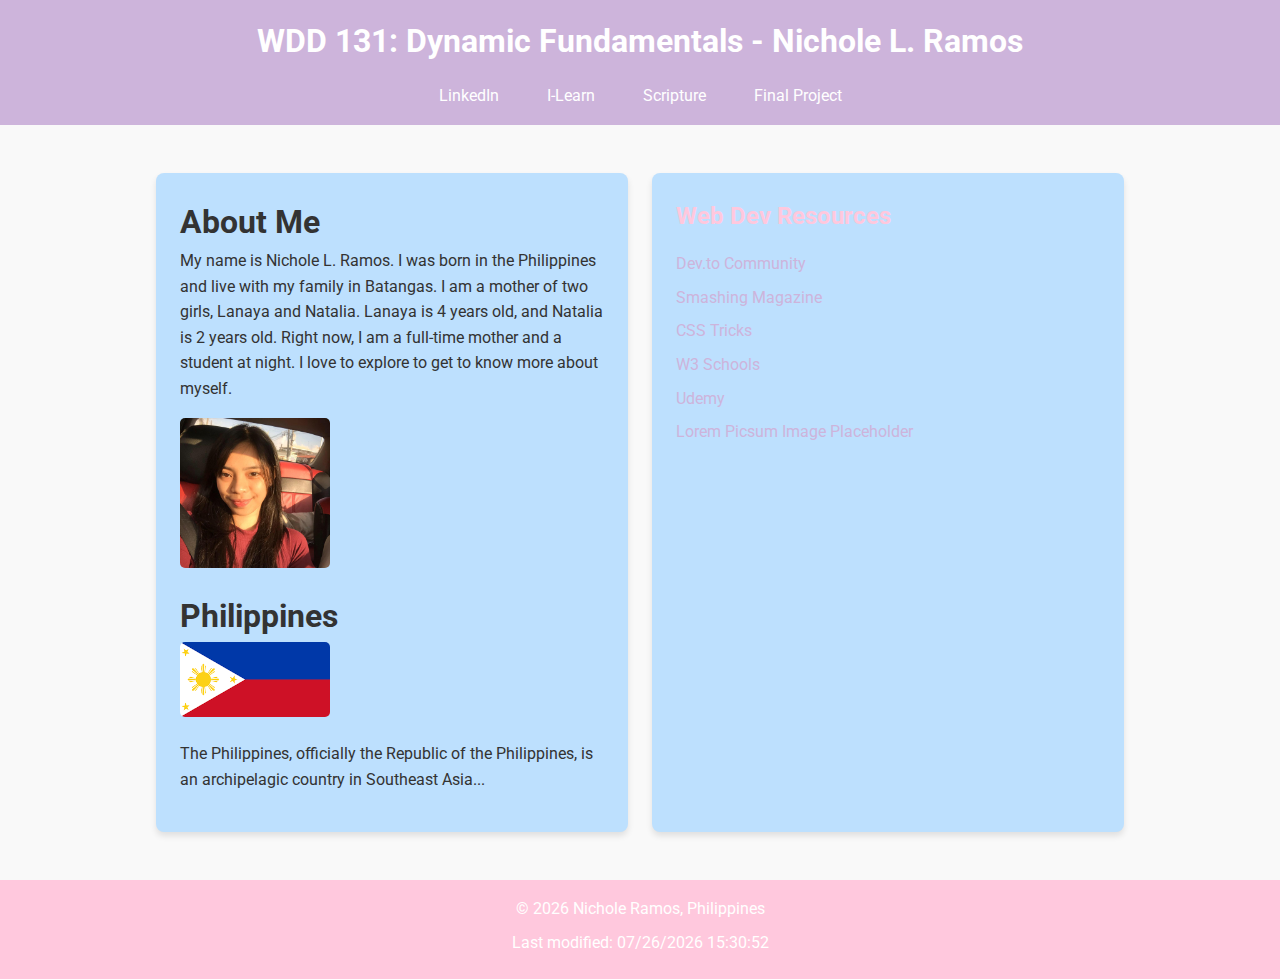
<file: index.html>
<!DOCTYPE html>
<html lang="en">
<head>
    <meta charset="UTF-8">
    <meta name="viewport" content="width=device-width, initial-scale=1.0">
    <title>Nichole L. Ramos - WDD 131</title>
    <link href="https://fonts.googleapis.com/css2?family=Roboto:wght@400;700&display=swap" rel="stylesheet">
    <link rel="stylesheet" href="week1/styles/base.css">
    <script src="week1/scripts/getdates.js" defer></script>
    <meta name="author" content="Nichole Ramos">
    <meta name="description" content="Design and develop the following home page using my own content and basic styling.">
</head>
<body>

    <header>
        <h1>WDD 131: Dynamic Fundamentals - Nichole L. Ramos</h1>
        <nav>
            <ul>
                <li><a href="https://www.linkedin.com/in/nichole-ramos-108492204/">LinkedIn</a></li>
                <li><a href="https://byui.instructure.com/">I-Learn</a></li>
                <li><a href="https://www.churchofjesuschrist.org/study/scriptures/bofm/ether/12?lang=eng">Scripture</a></li>
                <li><a href="#">Final Project</a></li>
            </ul>
        </nav>
    </header>

    <main>
        <div class="card">
            <h1>About Me</h1>
            <p>My name is Nichole L. Ramos. I was born in the Philippines and live with my family in Batangas. I am a mother of two girls, Lanaya and Natalia. Lanaya is 4 years old, and Natalia is 2 years old. Right now, I am a full-time mother and a student at night. I love to explore to get to know more about myself.</p>
            <img src="images/picture.jpg" alt="picture" style="width: 150px; height: auto;">
    
            <h1>Philippines</h1>
            <img src="images/images.png" alt="Philippines flag" style="width: 150px; height: auto;">
            <p>The Philippines, officially the Republic of the Philippines, is an archipelagic country in Southeast Asia...</p>
        </div>

        <!-- Web Dev Resources Section -->
        <section class="card">
            <h2>Web Dev Resources</h2>
            <ul>
                <li><a href="https://dev.to/">Dev.to Community</a></li>
                <li><a href="https://www.smashingmagazine.com/">Smashing Magazine</a></li>
                <li><a href="https://css-tricks.com/">CSS Tricks</a></li>
                <li><a href="https://www.w3schools.com/">W3 Schools</a></li>
                <li><a href="https://www.udemy.com/">Udemy</a></li>
                <li><a href="https://picsum.photos/">Lorem Picsum Image Placeholder</a></li>
            </ul>
        </section>
    </main>

    <footer>
        <p>&copy; <span id="currentyear"></span> Nichole Ramos, Philippines</p>
        <p id="lastModified"></p>
    </footer>

</body>
</html>
</file>
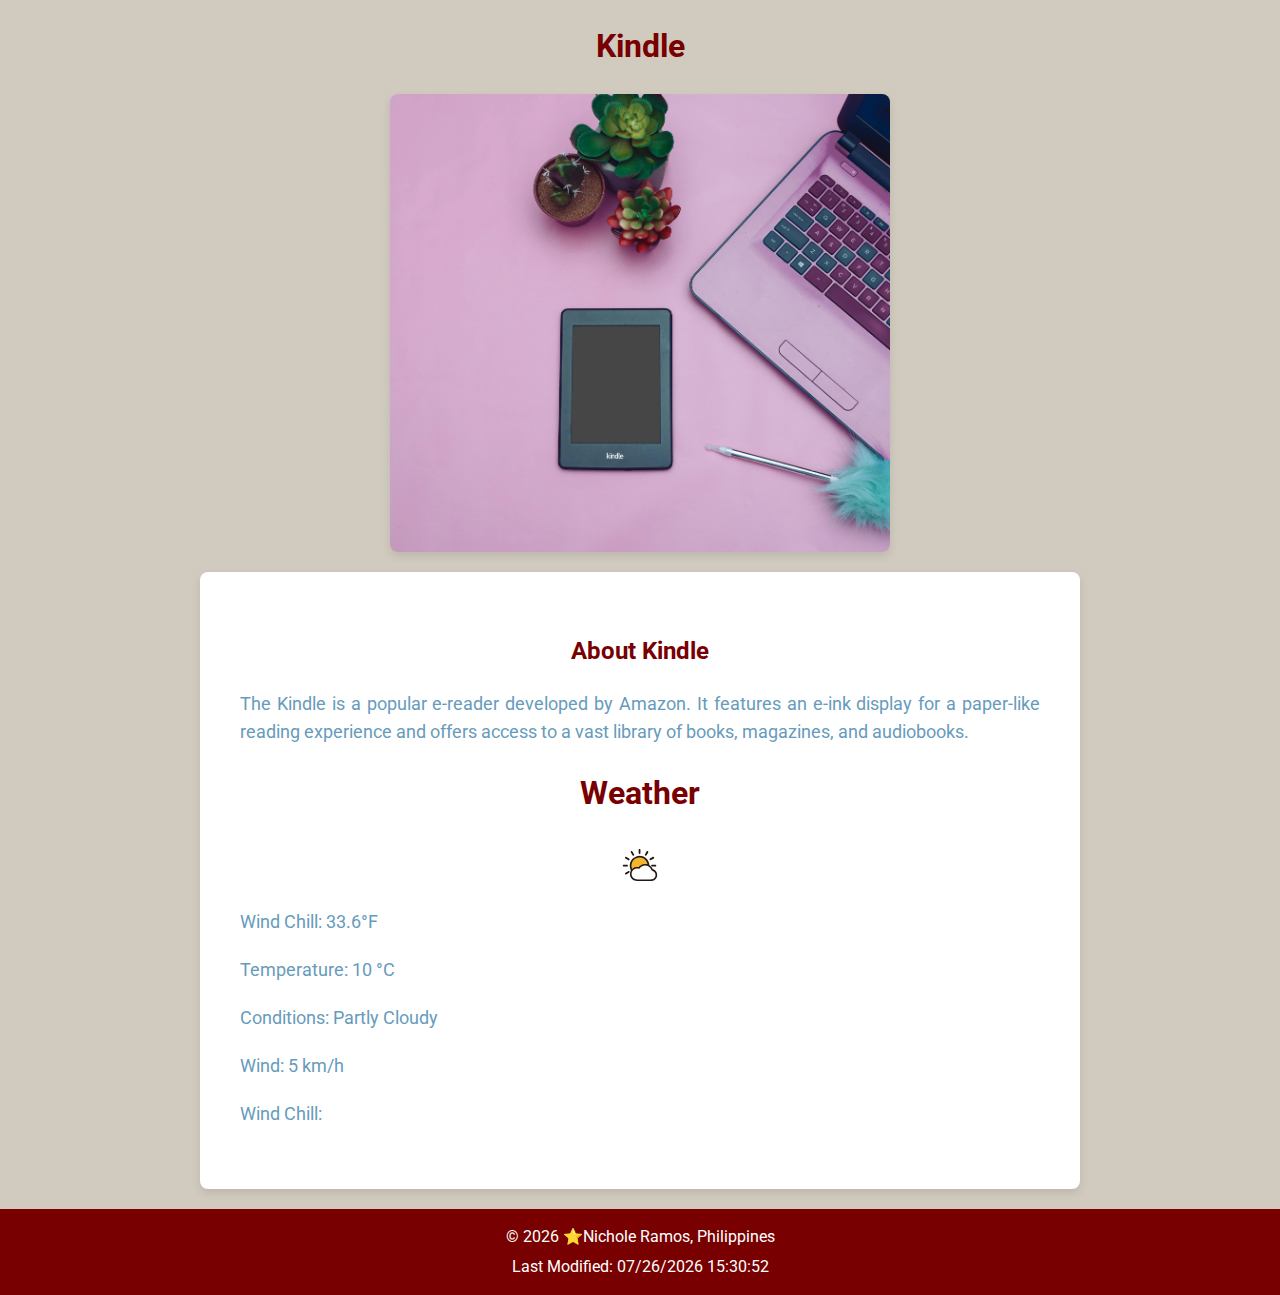
<file: place.html>
<!DOCTYPE html>
<html lang="en">
<head>
    <meta charset="UTF-8">
    <meta name="viewport" content="width=device-width, initial-scale=1.0">
    <title>Kindle</title>
    <link rel="stylesheet" href="stylesheet.css">
    <link rel="preconnect" href="https://fonts.googleapis.com">
    <link rel="preconnect" href="https://fonts.gstatic.com" crossorigin>

    <link href="https:fonts.googleapis.com/css2?family=Roboto&display=swap" rel="stylesheet">

    <script src="java.js" defer></script>
</head>
<body>
    <h1>Kindle</h1>
    <img src="sample1.webp" alt="Kindle" class="kindle-picture">
    <div class="kindle-info">
        <h2>About Kindle</h2>
        <p>The Kindle is a popular e-reader developed by Amazon. It features an e-ink display for a paper-like reading experience and offers access to a vast library of books, magazines, and audiobooks.</p>
        <h1>Weather</h1>
        <img src="sunny.svg" alt="Weather Icon" class="weather-icon">
        <p>Temperature: 10 °C</p>
        <p>Conditions: Partly Cloudy</p>
        <p>Wind: 5 km/h</p>
        <p>Wind Chill: <span id="windChill"></span></p>
    </div>
    <footer>
        <p>&copy; <span id="2024"></span> ⭐Nichole Ramos, Philippines</p>
        <p id="lastModified"></p>
    </footer>
</body>
</html>
</file>
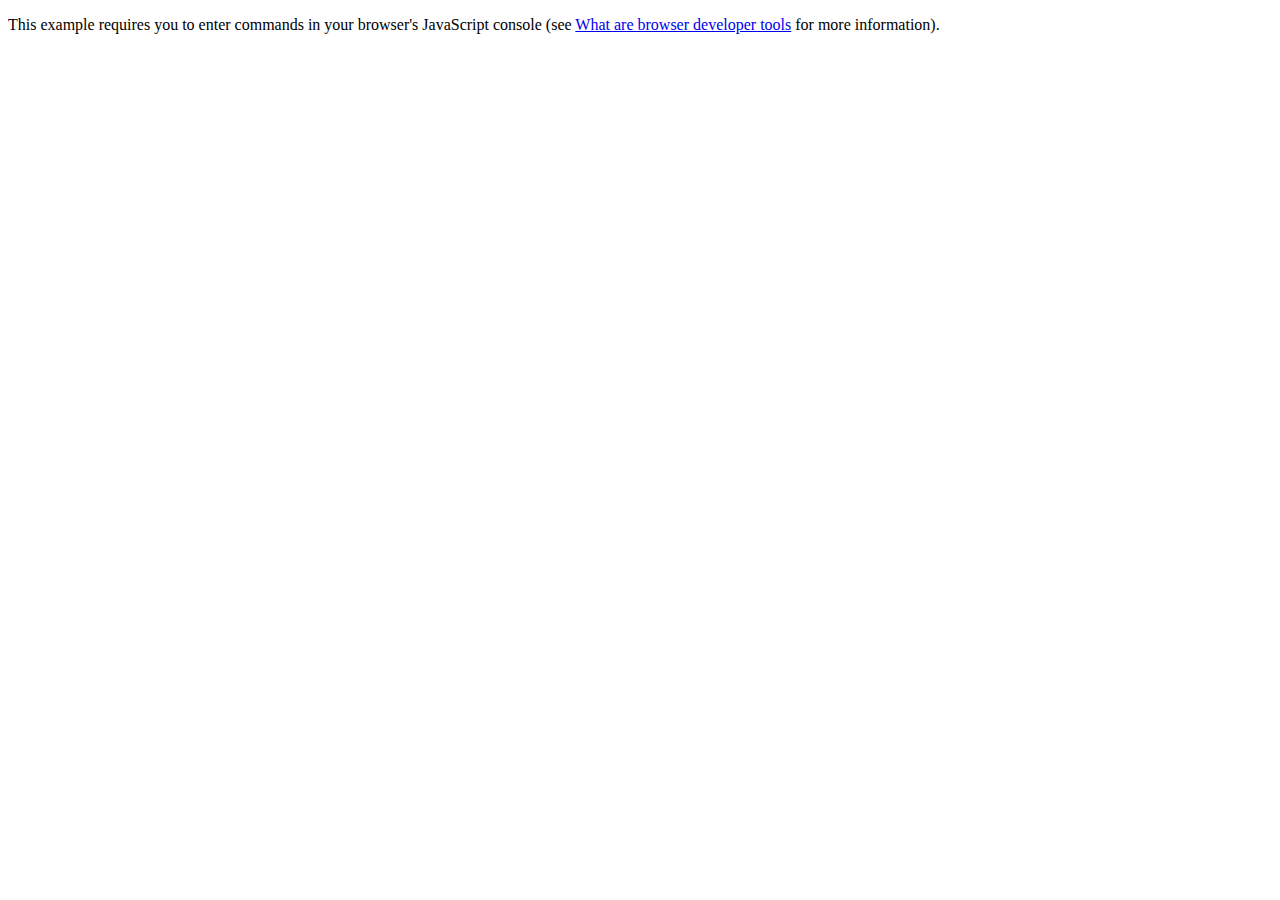
<file: sample3.html>
<!DOCTYPE html>
<html lang="en-US">
  <head>
    <meta charset="utf-8">
    <meta name="viewport" content="width=device-width">
    <title>Object-oriented JavaScript example</title>
  </head>

  <body>
    <p>This example requires you to enter commands in your browser's JavaScript console (see <a href="https://developer.mozilla.org/en-US/docs/Learn/Common_questions/What_are_browser_developer_tools">What are browser developer tools</a> for more information).</p>
    
    <script>

    </script>
  </body>

</html>
</file>
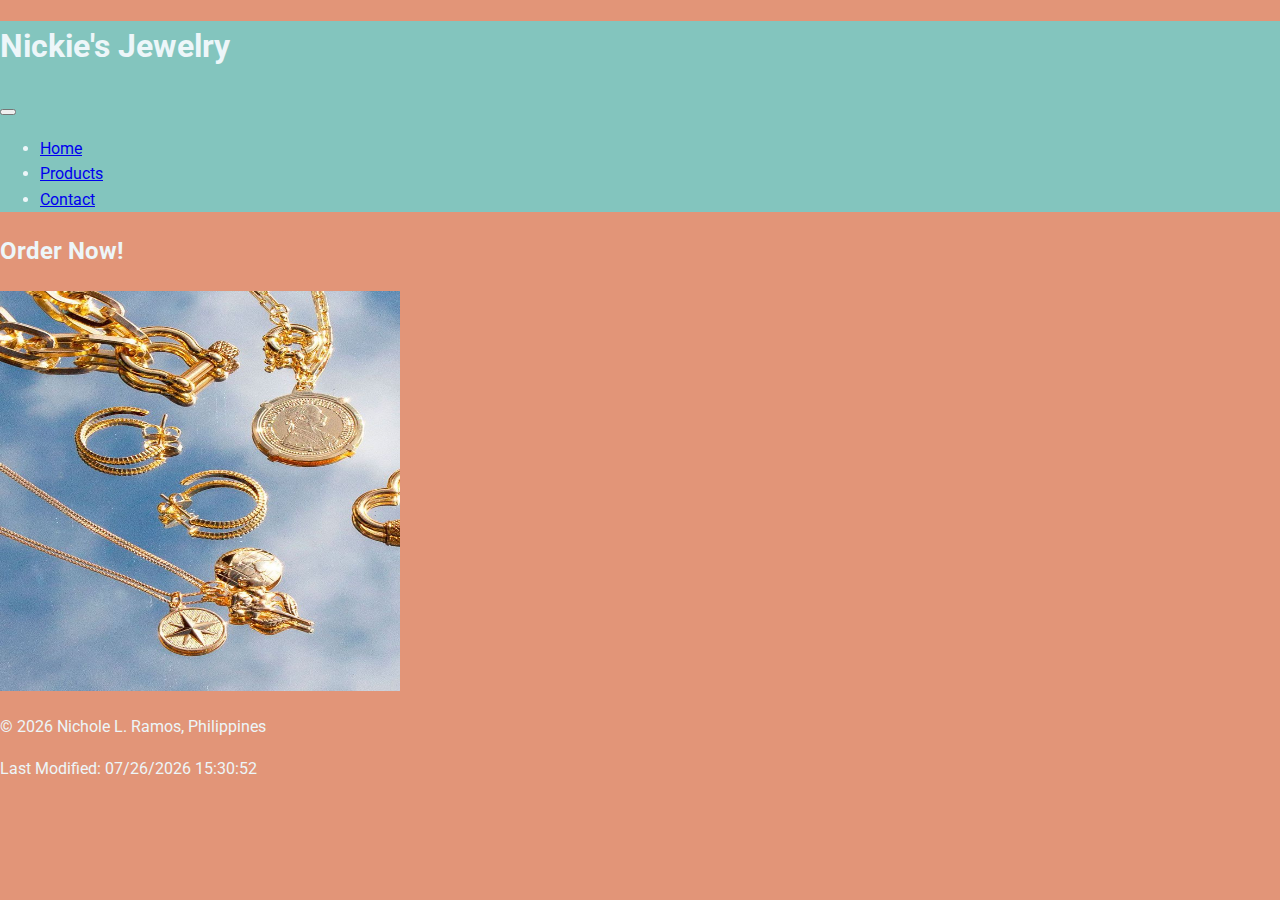
<file: project/siteplan.html>
<!DOCTYPE html>
<html lang="en">
<head>
    <meta charset="UTF-8">
    <meta name="viewport" content="width=device-width, initial-scale=1.0">
    <meta name="description" content="Nickie's Jewelry - Order beautiful jewelry for every occasion.">
    <title>Nickie's Jewelry | Home</title>
    <link rel="stylesheet" href="styles/siteplan.css">
    <link rel="preconnect" href="https://fonts.googleapis.com">
    <link rel="preconnect" href="https://fonts.gstatic.com" crossorigin>
    <link href="https://fonts.googleapis.com/css2?family=Playfair+Display:wght@400;700&family=Roboto:wght@400;700&display=swap" rel="stylesheet">
    <link rel="icon" href="images/favicon.ico" type="image/x-icon">
    <script src="script/siteplan.js" defer></script>
</head>

<body>
    <header>
        <h1>Nickie's Jewelry</h1>
        <button class="hamburger" id="hamburger" aria-label="Toggle navigation menu">
            <span class="line"></span>
            <span class="line"></span>
            <span class="line"></span>
        </button>
        <nav class="nav-menu" id="nav-menu">
            <ul>
                <li><a href="siteplan.html">Home</a></li>
                <li><a href="products.html">Products</a></li>
                <li><a href="contacts.html">Contact</a></li>
            </ul>
        </nav>
    </header>

    <main>
        <section>
            <h2>Order Now!</h2>
            <div id="Order" class="Orders"></div>
            <img src="images/sample jewel.jpg" alt="jewelry" class="product-image"loading="lazy" width="400" height="400">
        </section>
    </main>

    <footer>
        <p>&copy; <span id="2024"></span> Nichole L. Ramos, Philippines</p>
        <p id="lastModified"></p>
    </footer>
</body>
</html>
</file>
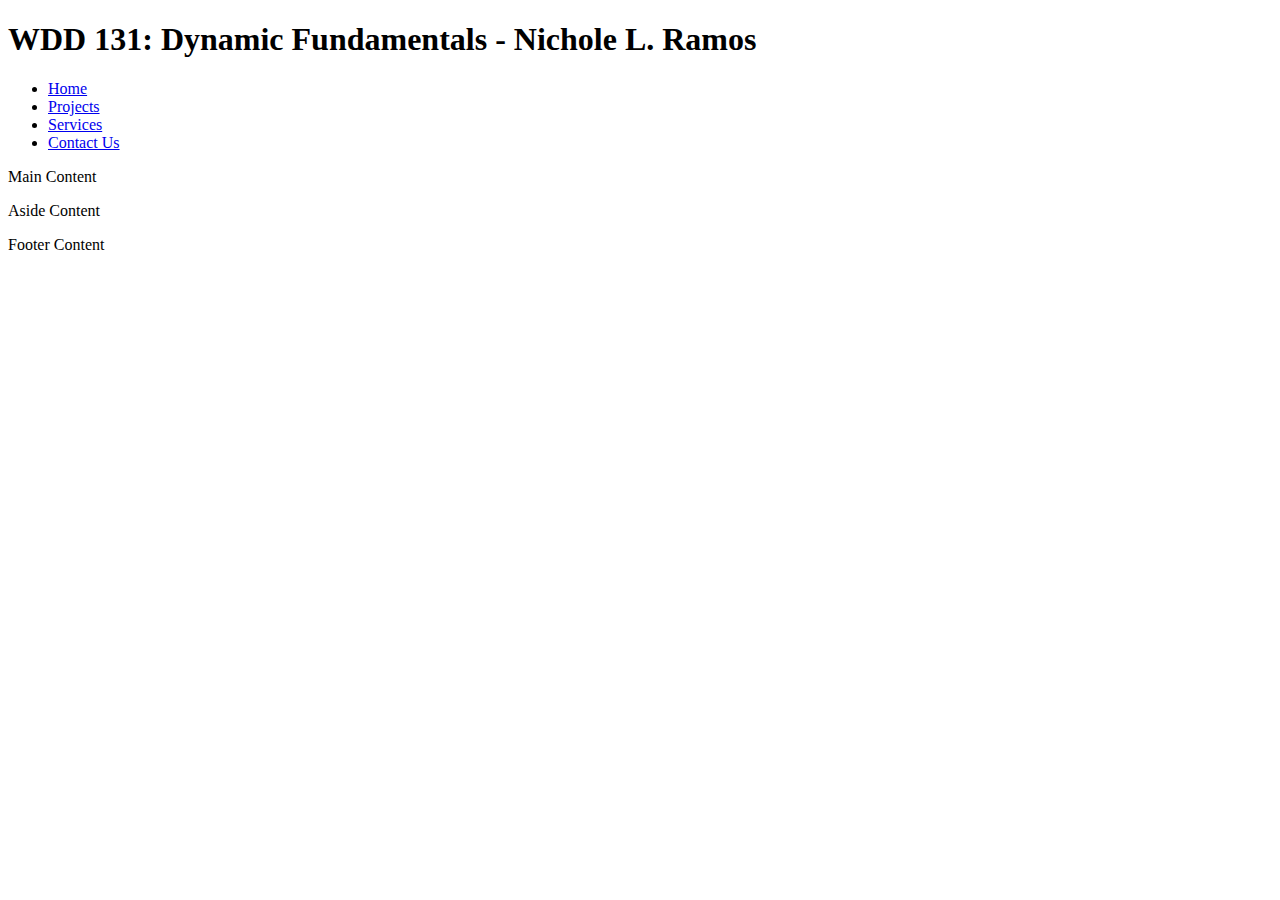
<file: week1/basic-layout.html>
<!DOCTYPE html>
<html lang="en">
<head>
    <meta charset="UTF-8">
    <meta name="viewport" content="width=device-width, initial-scale=1.0">
    <title>Nichole L. Ramos - WDD 131</title>
    <link rel="stylesheet" href="">
</head>
<body>

    <header>
        <h1>WDD 131: Dynamic Fundamentals - Nichole L. Ramos</h1>
        <nav>
           
            <ul>
                
                <li><a href="#">Home</a></li>
                <li><a href="#">Projects</a></li>
                <li><a href="#">Services</a></li>
                <li><a href="#">Contact Us</a></li>
            </ul>
        </nav>
        
    </header>

    <main>
        <section>
            <p>Main Content</p>
            <p>Aside Content</p>
        </section>
    </main>

    <footer>
        <p>Footer Content</p>
    </footer>

</body>
</html>
</file>
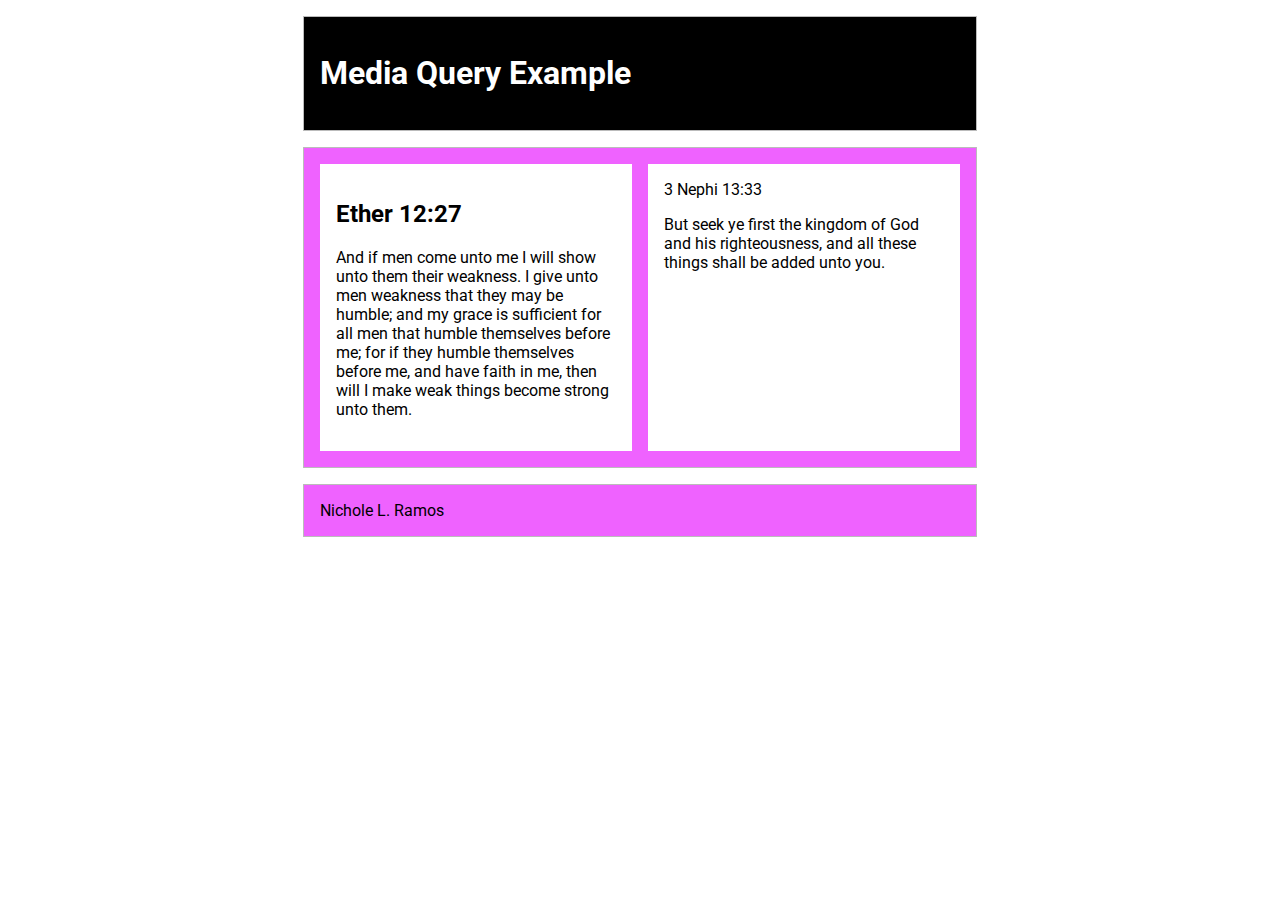
<file: week2/media-query.html>
<!DOCTYPE html>
<html lang="en">
<head>
    <meta charset="UTF-8">
    <meta name="viewport" content="width=device-width, initial-scale=1.0">
    <title>WDD 131- Media Query Example</title>
    <meta name="description" content="Media query learning activity example page.">
    <meta name="author" content="Nichole L. Ramos">
    <link rel="preconnect" href="https://fonts.googleapis.com">
    <link rel="preconnect" href="https://fonts.gstatic.com" crossorigin>
    <link href="https:fonts.googleapis.com/css2?family=Roboto&display=swap" rel="stylesheet">
    <link rel="stylesheet" href="styles/media-query.css">
    <link rel="stylesheet" href="styles/media-query-large.css">
</head>
<header>
    <h1>Media Query Example</h1>
</header>
<main>
    <section>
        <h2>Ether 12:27</h2>
        <p>And if men come unto me I will show unto them their weakness. I give unto men weakness that they may be humble; and my grace is sufficient for all men that humble themselves before me; 
            for if they humble themselves before me, and have faith in me, then will I make weak things become strong unto them.</p>
    </section>
    <section>3 Nephi 13:33
        <p>But seek ye first the kingdom of God and his righteousness, and all these things shall be added unto you.</p>
    </section>
    
</main>

<footer>Nichole L. Ramos</footer>
</html>
</file>
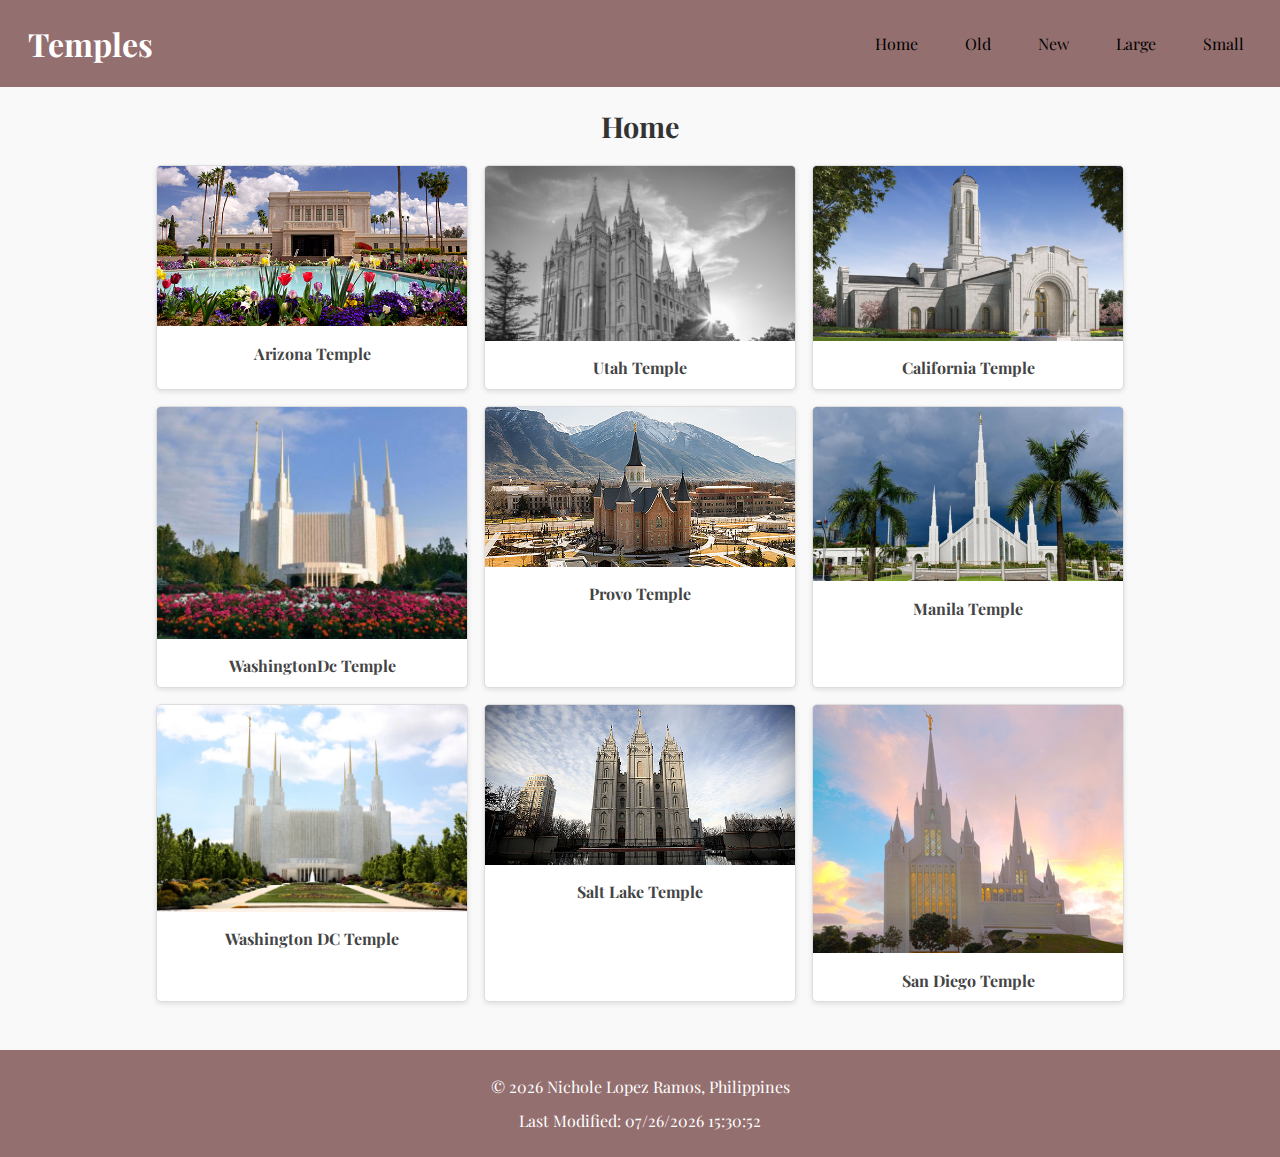
<file: week2/temples.html>
<!DOCTYPE html>
<html lang="en-US">
<head>
    <meta charset="UTF-8">
    <meta name="viewport" content="width=device-width, initial-scale=1.0">
    <title>Temples</title>

    <link rel="stylesheet" href="styles/temples.css">
    <link rel="stylesheet" href="styles/temples-large.css">
    <link rel="preconnect" href="https://fonts.googleapis.com">
<link rel="preconnect" href="https://fonts.gstatic.com" crossorigin>
<link href="https://fonts.googleapis.com/css2?family=Playfair+Display:ital,wght@0,400..900;1,400..900&display=swap" rel="stylesheet">
    
</head>
    <script src="scripts/temples.js" defer></script>
    <body>
        <header>
            <h1>Temples</h1>
            <button class="hamburger" id="hamburger">
                <span class="line"></span>
                <span class="line"></span>
                <span class="line"></span>
            </button>
            <nav class="nav-menu" id="nav-menu">
                <ul>
                    <li><a href="index.html">Home</a></li>
                    <li><a href="old.html">Old</a></li>
                    <li><a href="new.html">New</a></li>
                    <li><a href="large.html">Large</a></li>
                    <li><a href="small.html">Small</a></li>
                </ul>
            </nav>
        </header>
        
    
        <main>
            <h2>Home</h2>
            <section class="temple-gallery">
                <figure>
                    <img src="images/Arizona.jpg" alt="Temple 1">
                    <figcaption>Arizona Temple</figcaption>
                </figure>
                <figure>
                    <img src="images/BlacknWhite.jpeg" alt="Temple 2">
                    <figcaption>Utah Temple</figcaption>
                </figure>
                <figure>
                    <img src="images/California.jpg" alt="Temple 3">
                    <figcaption>California Temple </figcaption>
                </figure>
                <figure>
                    <img src="images/DC.jpg" alt="Temple 4">
                    <figcaption>WashingtonDc Temple</figcaption>
                </figure>
                <figure>
                    <img src="images/Provo.jpg" alt="Temple 5">
                    <figcaption>Provo Temple</figcaption>
                </figure>
                <figure>
                    <img src="images/ManilaTemple.jpg" alt="Temple 6">
                    <figcaption>Manila Temple </figcaption>
                </figure>
                <figure>
                    <img src="images/WashingtonDc.webp" alt="Temple 7">
                    <figcaption>Washington DC Temple</figcaption>
                </figure>
                <figure>
                    <img src="images/SaltLake.jpg" alt="Temple 8">
                    <figcaption>Salt Lake Temple</figcaption>
                </figure>
                <figure>
                    <img src="images/SanDiego.jpg" alt="Temple 9">
                    <figcaption>San Diego Temple </figcaption>
                </figure>
            </section>
        </main>

        <footer>
            <p>&copy; <span id="currentyear"></span> Nichole Lopez Ramos, Philippines</p>
            <p id="lastModified"></p>
        </footer>
    </body>
</file>
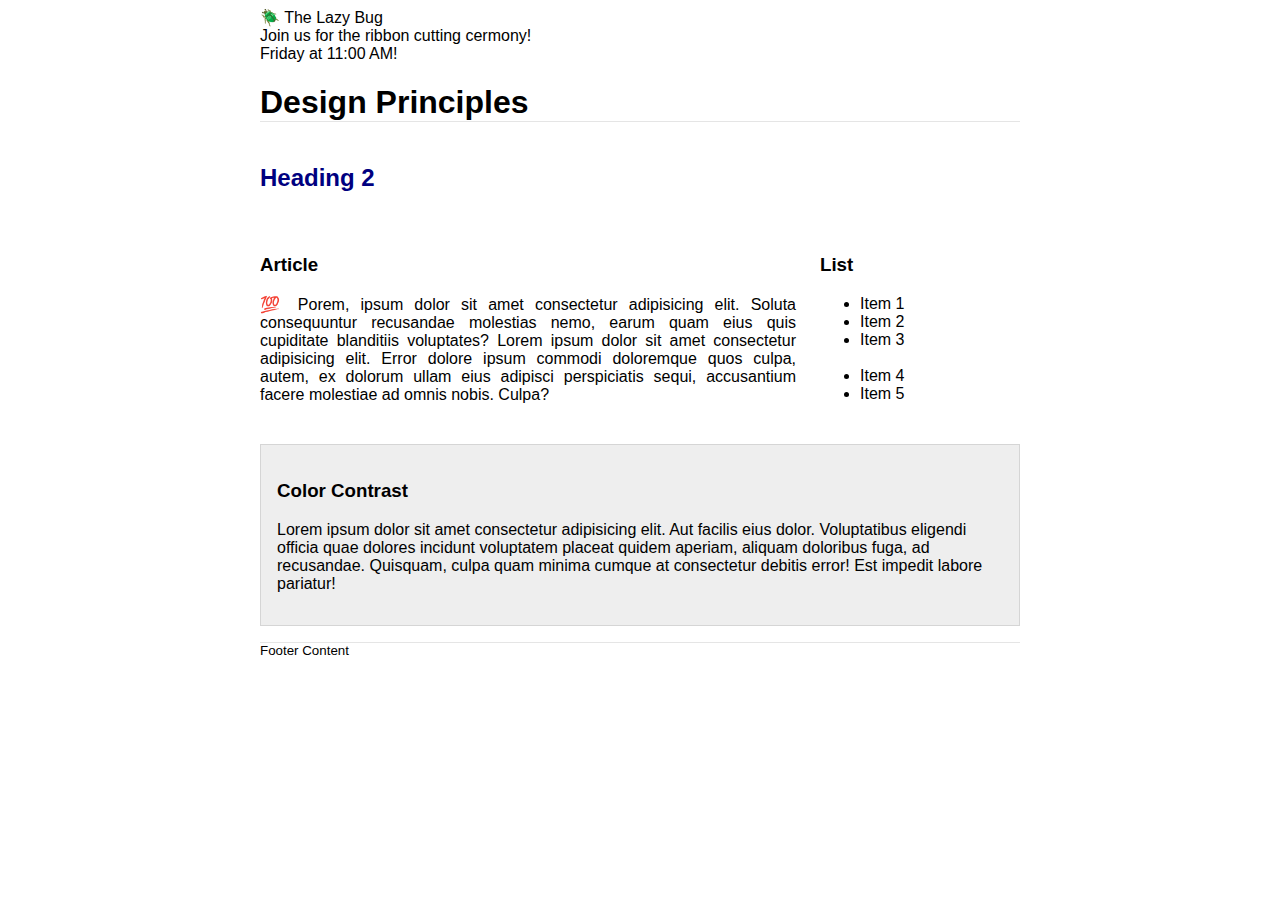
<file: week3/design.html>
<!DOCTYPE html>
<html lang="en-US">
<head>
    <meta charset="UTF-8">
    <meta name="viewport" content="width=device-width, initial-scale=1.0">
    <title>Document</title>

    <link rel="stylesheet" href="styles/styles.css">
    
</head>
<body>
    <header>
        <div class="banner">🪲 The Lazy Bug<br>Join us for the ribbon cutting cermony!<br>Friday at 11:00 AM!</div>
        <h1>Design Principles</h1>
    </header>
    <main>
        <h2>Heading 2</h2>
        <section>
            <h3>Article</h3>
            <article>
                <p>💯 Porem, ipsum dolor sit amet consectetur adipisicing elit. Soluta consequuntur recusandae molestias nemo, earum quam eius quis cupiditate blanditiis voluptates? Lorem ipsum dolor sit amet consectetur adipisicing elit. Error dolore ipsum commodi doloremque quos culpa, autem, ex dolorum ullam eius adipisci perspiciatis sequi, accusantium facere molestiae ad omnis nobis. Culpa?</p>
            </article>
        </section>
        <section>
            <h3>List</h3>
            <ul>
                <li>Item 1</li>
                <li>Item 2</li>
                <li>Item 3<br><br></li>
                <li>Item 4</li>
                <li>Item 5</li>
            </ul>
        </section>
        <div class="callout">
            <h3>Color Contrast</h3>
            <p>Lorem ipsum dolor sit amet consectetur adipisicing elit. Aut facilis eius dolor. Voluptatibus eligendi officia quae dolores incidunt voluptatem placeat quidem aperiam, aliquam doloribus fuga, ad recusandae. Quisquam, culpa quam minima cumque at consectetur debitis error! Est impedit labore pariatur!</p>
        </div>
    </main>
    <footer>
        Footer Content
    </footer>
</body>
</html>
</file>
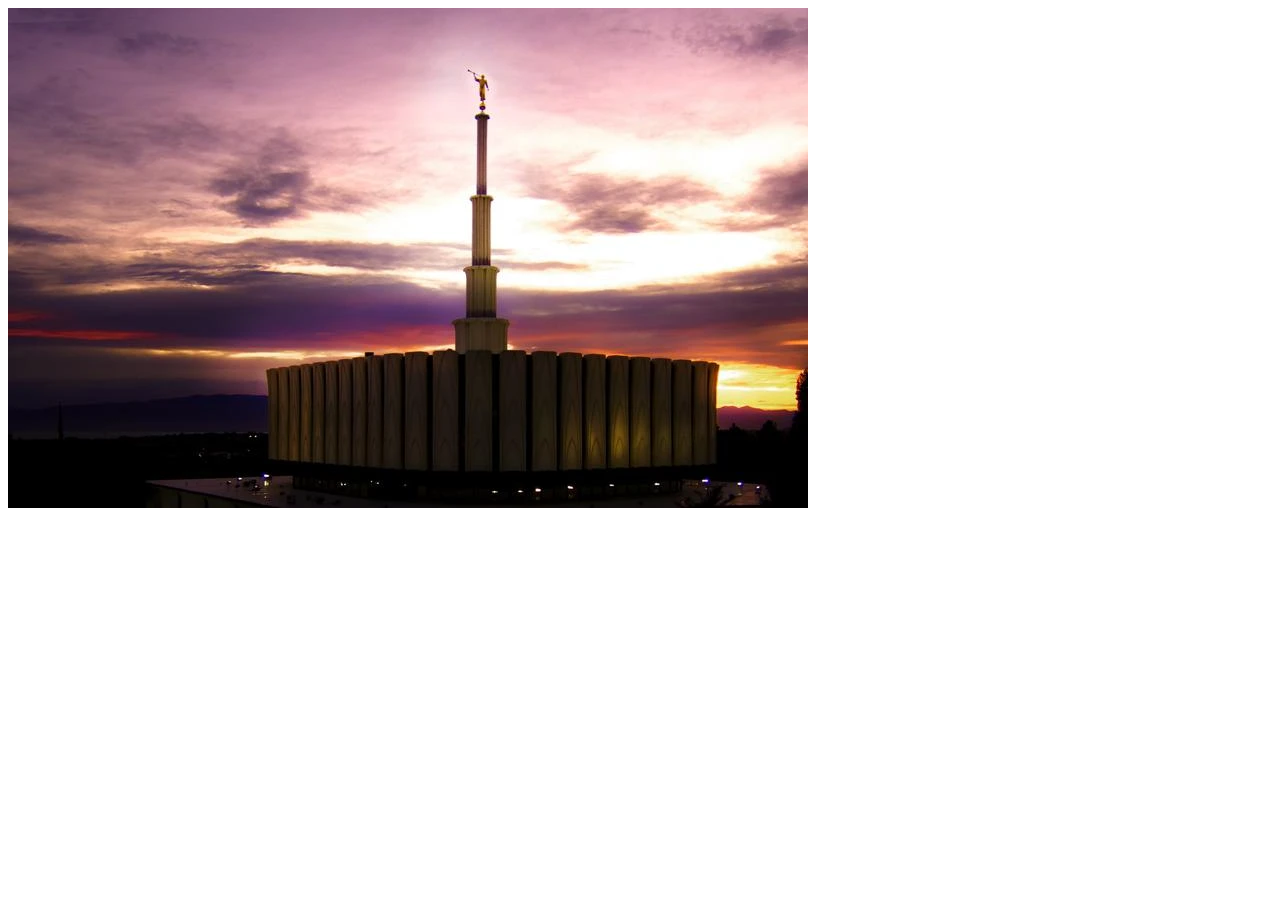
<file: week3/responsive-images.html>
<!DOCTYPE html>
<html lang="en">
<head>
    <meta charset="UTF-8">
    <meta name="viewport" content="width=device-width, initial-scale=1.0">
    <title>Document</title>
</head>
<body>
    <main class="hero">
        <div>
            <picture>
                <source media="(max-width: 500px)" srcset="hero-small.webp">
                <source media="(max-width: 1000px)" srcset="hero-medium.webp">
                <img src="images/hero-small.webp" alt="Small Provo Temple">
                
            </picture>
        </div>
    </main>
    <div>
    </div>
</body>
</html>
</file>
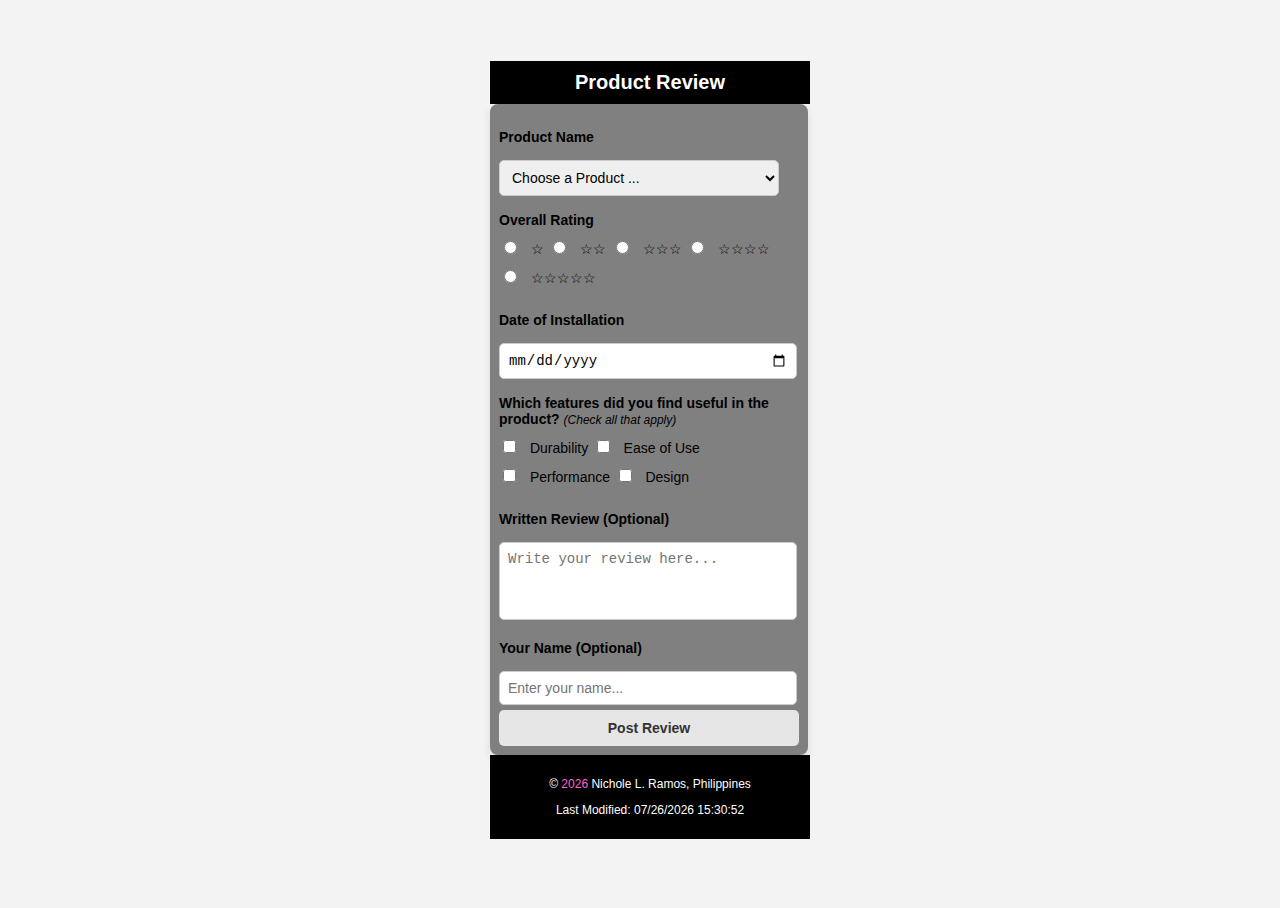
<file: week5/form.html>
<!DOCTYPE html>
<html lang="en">
<head>
    <meta charset="UTF-8">
    <meta name="viewport" content="width=device-width, initial-scale=1.0">
    <meta name="description" content="Fill Me In">
    <meta name="author" content="Nichole L. Ramos">
    <title>Product Review</title>

    <script src="script/form.js" defer></script>

    <link rel="stylesheet" href="styles/stylesheet.css">
    <link rel="stylesheet" href="styles/large.css">
</head>
<body>
<main>    
    <header>Product Review</header>
    <form method = "get" action= "review.html" class="wf1">

        <div>Product Name</div>
        <select required>
            <option value="" disabled selected>Choose a Product ...</option>
            <option value="Laptop">Laptop</option>
            <option value="Smartphone">Smartphone</option>
            <option value="Tablet">Tablet</option>
            <option value="Headphones">Headphones</option>
        </select>

        <div>Overall Rating</div>
    
            <label><input type="radio" name="rating" value="1"> ☆ </label>
            <label><input type="radio" name="rating" value="2"> ☆☆</label>
            <label><input type="radio" name="rating" value="3"> ☆☆☆</label>
            <label><input type="radio" name="rating" value="4"> ☆☆☆☆</label>
            <label><input type="radio" name="rating" value="5"> ☆☆☆☆☆</label>

        

        <div>Date of Installation</div>
        <input type="date" name="date of installation" required>

        <div>Which features did you find useful in the product? <span class="optional">(Check all that apply)</span></div>
        <label><input type="checkbox" name="features" value="Durability"> Durability</label>
        <label><input type="checkbox" name="features" value="Ease of Use"> Ease of Use</label>
        <label><input type="checkbox" name="features" value="Performance"> Performance</label>
        <label><input type="checkbox" name="features" value="Design"> Design</label>

        <div>Written Review <span id="optional" name="option">(Optional)</span></div>
        <textarea placeholder="Write your review here..."></textarea>

        <div>Your Name <span id="optional" name="option name">(Optional)</span></div>
        <input type="text" placeholder="Enter your name...">

        <button type="submit">Post Review</button>
    </form>
    <footer>
        <p>&copy; <span id="2024"></span> Nichole L.  Ramos, Philippines</p>
        <p id="lastModified"></p>
    </footer>
    
</body>
</main>
</html>
</file>
<file: stylesheet.css>
:root {
    --primary-color: #780000; 
    --secondary-color: #c1121f; 
    --background-color: #d1cbbf; 
    --text-color: #669bbc; 
    --font-family: 'Roboto', sans-serif; 
}

body {
    font-family: "Roboto", sans-serif;
    margin: 0;
    padding: 0;
    background-color: var(--background-color);
    color: var(--text-color);
    line-height: 1.6;
}

header {
    background-color: #d1cbbf;
    color: #c1121f; 
    text-align: center;
    padding: 10px 0;
}

h1, h2 {
    text-align: center;
    color: var(--primary-color);
}

.kindle-picture {
    display: block; 
    max-width: 500px;
    height: auto; 
    margin: 0 auto; 
    border-radius: 8px; 
    box-shadow: 0 4px 8px rgba(0, 0, 0, 0.1); 
}


.kindle-info {
    padding: 20px;
    margin: 20px auto;
    background-color: white;
    border-radius: 8px;
    box-shadow: 0 4px 8px rgba(0, 0, 0, 0.1);
    width: 90%;
    max-width: 800px;
}

.kindle-info p {
    font-size: 1.1rem;
    margin-bottom: 20px;
    text-align: justify;
}

.weather-icon {
    width: 40px;
    height: auto;
    display: block;
    margin: 10px auto;
}

/* Footer Styling */
footer {
    background-color: var(--primary-color);
    color: white;
    text-align: center;
    padding: 10px 0;
    margin-top: 20px;
}

footer p {
    margin: 5px 0;
}

@media (min-width: 768px) {
    .kindle-info {
        width: 70%;
        padding: 40px;
    }

    .weather-icon {
        width: 50px;
    }
}

@media (max-width: 767px) {
    h1, h2 {
        font-size: 1.5rem; 
    }

    .kindle-info {
        padding: 15px;
    }

    .weather-icon {
        width: 30px; 
    }
}
</file>
<file: project/styles/siteplan.css>
body {
    font-family: "Roboto";
    font-optical-sizing: auto;
    font-weight: 400;
    font-style: normal;
    line-height: 1.6;
    color: #edf6f9;
    background-color: #e29578;
    margin: 0;
    padding: 0;
}
header {
    background-color: #83c5be
    
}
</file>
<file: week2/styles/media-query.css>
body {
    font-family: "Roboto", sans-serif;
}
header, main, footer {
    max-width: 640px;
    margin: 1rem auto;
    border: 1px solid #bbb;
    padding: 1rem;
    background-color: #ef62ff;
}
main {
    display: grid;
    grid-template-columns: 1fr;
    grid-gap: 1rem;
}
section {
    padding: 1rem;
    background-color: #fff;
}
</file>
<file: week2/styles/media-query-large.css>
@media screen and (min-width: 500px) {
    header {
        max-width: 640px;
        margin: 1rem auto;
        border: 1px solid #bbb;
        padding: 1rem;
        background-color: black;
        color: white; 
    }
}
main{
    grid-template-columns: 1fr 1fr;
}
</file>
<file: week2/styles/temples.css>
*{
    margin: 0;
    padding: 0;
    box-sizing: border-box;
}

body {
    font-family: "Playfair Display", serif;
    font-optical-sizing: auto;
    font-weight: 400;
    font-style: normal;
    line-height: 1.6;
    color: #946f6f;
    background-color: #f9f9f9;
    margin: 0;
    padding: 0;
}


header {
    background-color: #946f6f;
    color: white;
    padding: 1rem 0.5rem;
    text-align: center;
    display: flex;
    justify-content: space-between;
}

header h1 {
    font-size: 2rem;
    margin: 0.5rem;
}

nav ul {
    list-style-type: none;
    display: flex;
    justify-content: center;
    gap: 1rem; 
    margin: 0;
    padding: 0;
    
}

nav ul li a {
    color: white;
    text-decoration: none;
    padding: 0.5rem 1rem;
    border-radius: 5px;
    transition: background-color 0.3s;
    transform: scale(1.1);
}

nav ul li a:hover {
    background-color: #946f6f;
}
.active {
	color: yellow;
}

main {
    padding: 1rem;
    max-width: 800px;
    margin: 0 auto;
}

main h2 {
    font-size: 1.8rem;
    text-align: center;
    margin-bottom: 1rem;
}

.temple-gallery {
    display: grid;
    grid-template-columns: repeat(auto-fit, minmax(250px, 1fr));
    gap: 1rem;
}

.temple-gallery figure {
    background-color: #fff;
    border: 1px solid #ddd;
    border-radius: 5px;
    overflow: hidden;
    text-align: center;
    box-shadow: 0 2px 5px rgba(0, 0, 0, 0.1);
}

.temple-gallery img {
    width: 100%;
    height: auto;
}

.temple-gallery figcaption {
    padding: 0.5rem;
    font-weight: bold;
    color: #444;
}


footer {
    background-color: #946f6f;
    color: white;
    text-align: center;
    padding: 1rem 0.5rem;
    margin-top: 2rem;
}

footer p {
    margin: 0.5rem 0;
}

footer a {
    color: #ffd700;
    text-decoration: none;
}

footer a:hover {
    text-decoration: underline;
}

header {
    display: flex;
    justify-content: space-between;
    align-items: center;
    padding: 10px 20px;
}

.hamburger {
    display: none;
    flex-direction: column;
    justify-content: space-around;
    width: 30px;
    height: 25px;
    background: transparent;
    border: none;
    cursor: pointer;
}

.hamburger .line {
    width: 100%;
    height: 3px;
    background: black;
}

.nav-menu {
    display: flex;
}

.nav-menu ul {
    display: flex;
    gap: 15px;
    list-style: none;
    margin: 0;
    padding: 0;
}

.nav-menu a {
    text-decoration: none;
    color: black;
    font-family: 'Playfair Display', serif;
}

@media (max-width: 768px) {
    .hamburger {
        display: flex;
    }

    .nav-menu {
        display: none;
        flex-direction: column;
        background-color: white;
        position: absolute;
        top: 60px;
        right: 0;
        width: 200px;
        border: 1px solid #ccc;
    }

    .nav-menu.show {
        display: flex;
    }

    .nav-menu ul {
        flex-direction: column;
    }
}
</file>
<file: week2/styles/temples-large.css>
body {
    font-family: "Playfair Display", serif;
    font-optical-sizing: auto;
    font-weight: 400;
    font-style: normal;
    line-height: 1.6;
    color: #333;
    background-color: #f9f9f9;
    margin: 0;
    padding: 0;
}

main {
    max-width: 1000px;
    padding: 1rem;
    margin: 0 auto;
}

.temple-gallery {
    display: grid;
    grid-template-columns: repeat(auto-fit, minmax(250px, 1fr));
    gap: 1rem;
}
</file>
<file: week3/styles/styles.css>
body {
	font-family: Roboto, helvetica, sans-serif;
}

header,
main,
footer {
	max-width: 760px;
	margin: 0 auto;
}

h1 {
	border-bottom: 1px solid rgba(0, 0, 0, 0.1);
}

main {
	display: grid;
}

h2 {
	color: navy;
	text-align: left;
    grid-column: 1 / -1;
}

article p {
	text-align: justify;
}

.callout {
    border:1px solid rgba(0, 0, 0, 0.1);
    color: #000;
    background-color: #eee;
    grid-column: 1/3;
    padding: 1rem;
  }

footer {
	margin-top: 1rem;
	border-top: 1px solid rgba(0, 0, 0, 0.1);
	font-size: smaller;
	text-align: left;
}
main {
    display: grid;
    grid-template-columns: 1fr 200px; 
    gap: 1.5rem; 
}
</file>
<file: week5/styles/stylesheet.css>
.wf1 div{
    color: black;
    padding-top: 1rem;
    
}
.wf1 label {
display: inline-table;
align-items: center;
margin-bottom: 10px;
font-size: 14px;
}

body {
    font-family: Arial, sans-serif;
    background-color: #f3f3f3;
    display: flex;
    justify-content: center;
    align-items: center;
    flex-direction: column;
    min-height: 100vh;
    margin-top: 0;
}

header {
    background-color: black;
    color: white;
    text-align: center;
    padding: 10px;
    width: 100%;
    font-size: 20px;
    font-weight: bold;
    margin-bottom: 2%;
    
}

form {

    background-color: gray;
    padding: 3%;
    border-radius: 8px;
    box-shadow: 0 4px 8px rgba(0, 0, 0, 0.1);
    width: 300px;
}

form div {
    margin-bottom: 10px;
    font-size: 14px;
    font-weight: bold;
    padding: auto;
}

select, input[type="text"], input[type="date"], textarea, button {
    width: 280px;
    padding: 8px;
    margin-top: 5px;
    border: 1px solid #ccc;
    border-radius: 5px;
    font-size: 14px;
}

textarea {
    resize: none;
    height: 60px;
    width: 280px;
}

button {
    background-color: #e6e6e6;
    border: none;
    color: #333;
    font-weight: bold;
    cursor: pointer;
    padding: 10px;
    transition: background-color 0.3s;
    width: 300px;
}

button:hover {
    background-color: #ccc;
    
    
    
}

label input[type="radio"], label input[type="checkbox"] {
    margin-right: 10px;
}

.rating {
    display: flex;
    justify-content: space-between;
    margin-top: 5px;
}

.rating label {
    flex-direction: column;
    align-items: center;
    cursor: pointer;
}

.rating .star {
    font-size: 20px;
}

.rating input[type="radio"] {
    display: none;
}
.wf1 input[type="radio"],
.rating input[type="radio"]:checked + .star {
    color: gold;
}

.optional {
    font-size: 12px;
    font-style: italic;
    font-weight: normal;
}

footer {
    background-color: black;
    color: white;
    text-align: center;
    padding: 10px;
    width: 100%;
    font-size: 12px;
    margin-top: 8px;
}

footer span {
    color: #ff66cc;
}
</file>
<file: week5/styles/large.css>
@media only screen and (min-width: 64rem) {

    header, nav, main, footer {
        max-width: 64rem;
        margin:auto;
    };

}
</file>
<file: week1/styles/base.css>
/* General Reset */
* {
    margin: 0;
    padding: 0;
    box-sizing: border-box;
}

body {
    font-family: 'Roboto', sans-serif;
    color: #333;
    background-color: #f9f9f9;
    line-height: 1.6;
}

/* Root Variables */
:root {
    --primary-color: #cdb4db;
    --secondary-color: #ffc8dd;
    --accent-color: #333;
    --background-color: #bde0fe;
    --text-color: #333;
    --light-text: #ffffff;
}

/* Header Styling */
header {
    background-color: var(--primary-color);
    padding: 1rem;
    color: var(--light-text);
    text-align: center;
}

header h1 {
    font-weight: 700;
    margin-bottom: 1rem;
}

nav ul {
    display: flex;
    justify-content: center;
    list-style-type: none;
    gap: 1rem;
}

nav ul li a {
    color: var(--light-text);
    text-decoration: none;
    padding: 0.5rem 1rem;
    border-radius: 5px;
    transition: background-color 0.3s ease;
}

nav ul li a:hover {
    background-color: var(--accent-color);
}

/* Main Content and Grid Layout */
main {
    max-width: 1000px;
    margin: 2rem auto;
    padding: 1rem;
    display: grid;
    grid-template-columns: 1fr;
    gap: 1.5rem;
}

.card {
    background-color: var(--background-color);
    padding: 1.5rem;
    border-radius: 8px;
    box-shadow: 0 4px 6px rgba(0, 0, 0, 0.1);
}

.card h2 {
    font-weight: 700;
    color: var(--secondary-color);
    margin-bottom: 1rem;
}

.card p {
    margin-bottom: 1rem;
}

.card img {
    max-width: 100%;
    height: auto;
    border-radius: 5px;
    margin-bottom: 1rem;
}

.card ul {
    list-style-type: none;
    padding: 0;
}

.card ul li {
    margin-bottom: 0.5rem;
}

.card ul li a {
    color: var(--primary-color);
    text-decoration: none;
    transition: color 0.3s ease;
}

.card ul li a:hover {
    color: var(--secondary-color);
}

/* Footer Styling */
footer {
    background-color: var(--secondary-color);
    color: var(--light-text);
    text-align: center;
    padding: 1rem;
}

footer p {
    margin-bottom: 0.5rem;
}

/* Responsive Adjustments */
@media (min-width: 768px) {
    main {
        grid-template-columns: repeat(2, 1fr); /* Two-column layout */
    }
}
</file>
